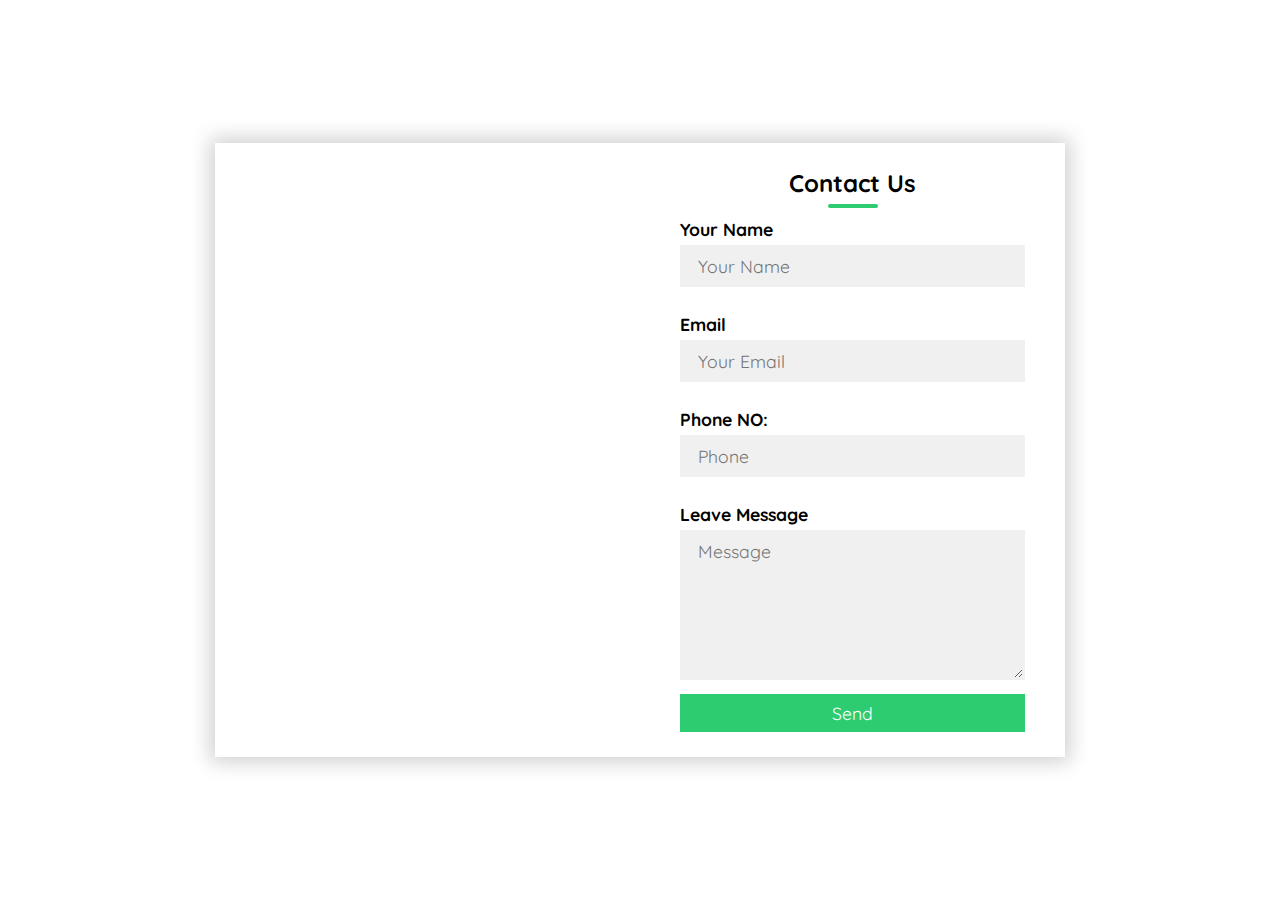
<file: contactForm/index.html>
<!DOCTYPE html>
<html>

<head>
  <title>Contact us</title>
  <link rel="stylesheet" type="text/css" href="style.css">
  <link href="https://fonts.googleapis.com/css?family=Quicksand&display=swap" rel="stylesheet">
  <meta name="viewport" content="width=device-width,initial-scale=1.0,minimum-scale=1.0,maximum-scale=1.0">
</head>

<body>
  <div class="container">
    <div class="contact-box">
      <div class="left"></div>
      <div class="right">
        <h2>Contact Us</h2>
        <div class="input-box">
          <label for="">Your Name</label>
          <input type="text" class="field" placeholder="Your Name" id="name-input">
          <span class="name-error"></span>
        </div>
        <div class="input-box">
          <label for="">Email</label>
          <input type="text" class="field" placeholder="Your Email" id="input-Email">
          <span class="email-error"></span>
        </div>
        <div class="input-box">
          <label for="">Phone NO:</label>
          <input type="text" class="field" placeholder="Phone" id="input-Phone">
          <span class="phone-error"></span>
        </div>
        <div class="input-box">
          <label for="">Leave Message </label>
          <textarea placeholder="Message" class="field"></textarea>
        </div>
        <button class="btn">Send</button>
      </div>
    </div>
  </div>
  <script>
    const btn = document.querySelector(".btn");
    // test() method check kata hai regex value  string se match ho rahe hai ya nhi aur ya true ya false return karta hai
    // Name validation
    const validateName = () => {
      const name = document.getElementById("name-input").value.trim();
      const nameError = document.querySelector(".name-error");

      if (name === "") {
        nameError.innerText = "Please enter your name";
        return false;
      }

      nameError.innerText = "";
      return true;
    };

    // Email validation
    const validateEmail = () => {
      const email = document.getElementById("input-Email").value.trim();
      const emailError = document.querySelector(".email-error");
      const emailPattern = /^[^\s@]+@[^\s@]+\.[^\s@]+$/; // Simple email regex

      if (email === "") {
        emailError.innerText = "Please enter your email";
        return false;
      } else if (!emailPattern.test(email)) {
        emailError.innerText = "Please enter a valid email address";
        return false;
      }

      emailError.innerText = "";
      return true;
    };

    // Phone number validation
    const validatePhoneNO = () => {
      const phone = document.getElementById("input-Phone").value.trim();
      const phoneError = document.querySelector(".phone-error");

      if (phone === "") {
        phoneError.innerText = "Please enter your phone number";
        return false;
      } else if (isNaN(phone)) {
        phoneError.innerText = "Phone number should contain only digits";
        return false;
      } else if (phone.length < 10) {
        phoneError.innerText = "Phone number must be at least 10 digits long";
        return false;
      }

      phoneError.innerText = "";
      return true;
    };

    // Event Listener
    if (btn) {
      btn.addEventListener("click", (event) => {
        event.preventDefault(); 
        const isNameValid = validateName();
        const isEmailValid = validateEmail();
        const isPhoneValid = validatePhoneNO();

        if (isNameValid && isEmailValid && isPhoneValid) {
          alert("Form submitted successfully!");
          // btn.disabled;
        }
      });
    }


  </script>
</body>

</html>
</file>
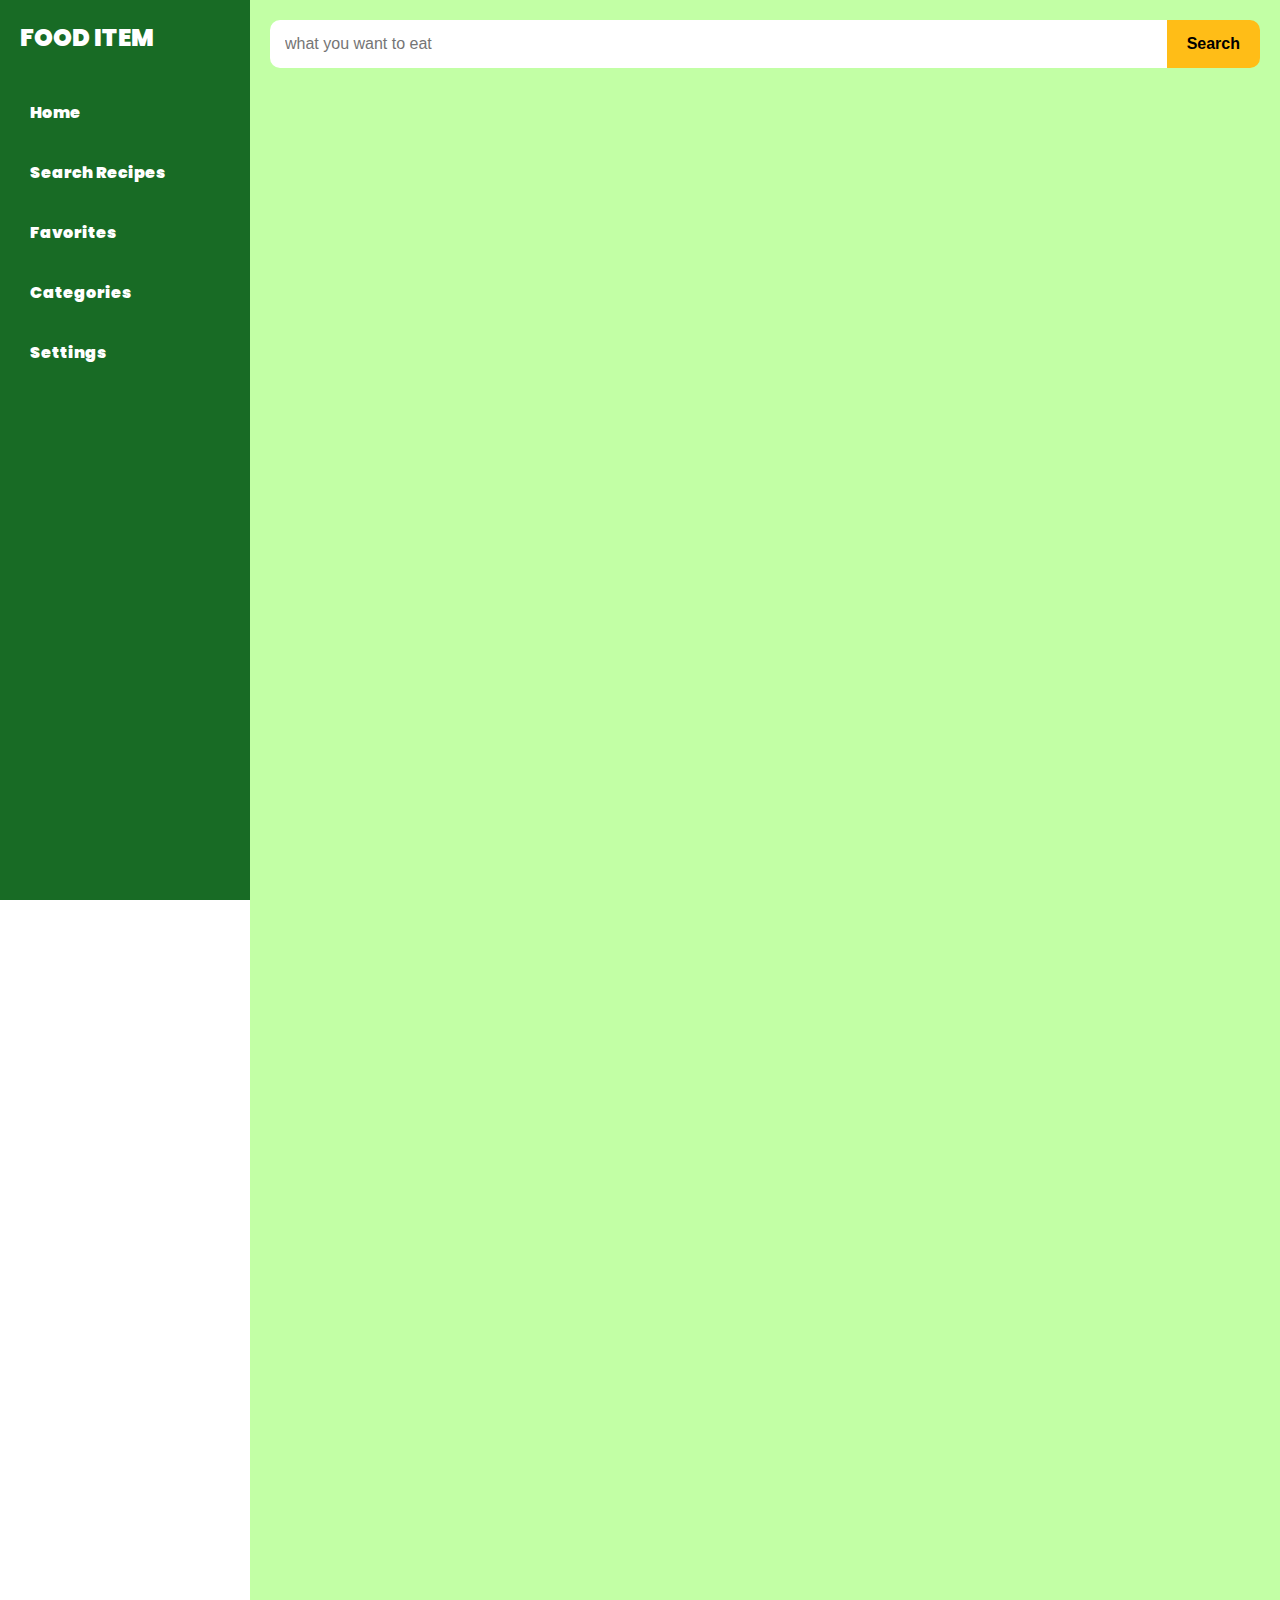
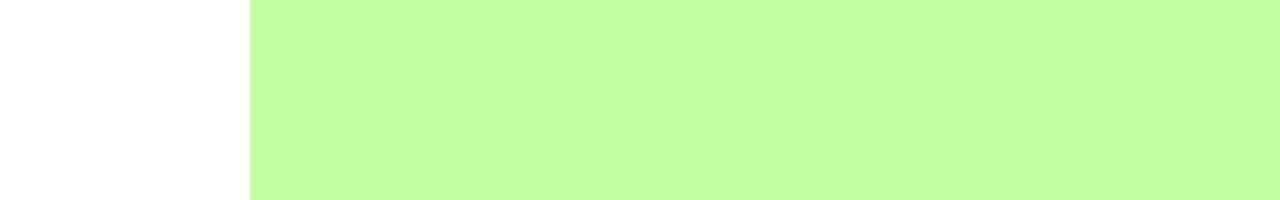
<file: Finder/index.html>
<!DOCTYPE html>
<html lang="en">

<head>
  <meta charset="UTF-8">
  <meta name="viewport" content="width=device-width, initial-scale=1.0">
  <title>Recipe Finder App</title>
  <link rel="stylesheet" href="style.css">
</head>

<body>

  <div class="sidebar">
    <h2>food item </h2>
    <a href="#">Home</a>
    <a href="#">Search Recipes</a>
    <a href="#">Favorites</a>
    <a href="#">Categories</a>
    <a href="#">Settings</a>
  </div>

  <div class="main-content">
    <div class="search-box">
      <input type="text" placeholder="what you want to eat" id="search-input">
      <button class="btn">search</button>
    </div>
    <div class="loader">
    </div>
    <div class="cards-container">
      <!-- <div class="card">
        <img
          src="https://plus.unsplash.com/premium_photo-1664391811784-53a136d9ab16?w=500&auto=format&fit=crop&q=60&ixlib=rb-4.0.3&ixid=M3wxMjA3fDB8MHxzZWFyY2h8MXx8Zm9vZCUyMGl0ZW18ZW58MHx8MHx8fDA%3D"
          alt="">
        <div class="card-content">
          <h4 class="food-name">name</h4>
        </div>
      </div> -->

    </div>
    <div class="view-card">
    </div>
  </div>

  <script>
    const searchinput = document.querySelector("#search-input");
    const btn = document.querySelector(".btn");
    const cardsContainer = document.querySelector(".cards-container");
    const loader = document.querySelector(".loader");
    const viewCard = document.querySelector(".view-card");

    // Fetch Ingredients
    const fetchIngredients = (meal) => {
      let ingredientList = "";
      for (let i = 1; i <= 20; i++) {
        const ingredient = meal[`strIngredient${i}`];
        const measure = meal[`strMeasure${i}`];

        if (ingredient && ingredient.trim() !== "") {
          ingredientList += `<li>${measure ? measure : ""} ${ingredient}</li>`;
        } else {
          break;
        }
      }
      return ingredientList;
    };

    // Show Meal Details
    const handleViewDetails = (meal) => {
      viewCard.innerHTML = "";
      viewCard.innerHTML = `
    <button class="close-btn">x</button>
    <h2>${meal.strMeal}</h2>
    <h3>Ingredients:</h3>
    <ul>${fetchIngredients(meal)}</ul>
    <div>
        <h3>Instructions:</h3>
        <p>${meal.strInstructions}</p>
    </div>
  `;

      viewCard.style.display = "block";

      //  Close Button Event Listener
      const closeBtn = viewCard.querySelector(".close-btn");
      closeBtn.addEventListener("click", () => {
        viewCard.style.display = "none";
      });
    };

    // Display Meals in UI
    const displaydata = (data) => {
      cardsContainer.innerHTML = ""; // ✅ Clear previous results
      if (!data.meals) {
        cardsContainer.innerHTML = `<h1 class="error">No meals found. Try another search!</h1>`;
        return;
      }
      data.meals.forEach(meal => {
        const divelement = document.createElement("div");
        divelement.classList.add("card");
        divelement.innerHTML = `
      <img src="${meal.strMealThumb}" alt="">
      <div class="card-content">
          <h2 class="food-name">${meal.strMeal}</h2>
          <h4 class="food-dish"><span>${meal.strArea}</span> Dish</h4>
          <p class="food-category">Belongs to <span>${meal.strCategory}</span> category</p>
      </div>
    `;

        const button = document.createElement("button");
        button.innerText = "View";
        button.classList.add("card-btn");
        button.addEventListener("click", () => handleViewDetails(meal));

        divelement.append(button);
        cardsContainer.append(divelement);
      });
    };

    // Fetch Data from API
    async function fetchData(query) {
      try {
        loader.style.display = "block";
        cardsContainer.innerHTML = ""; // ✅ Clear previous content
        const response = await fetch(`https://www.themealdb.com/api/json/v1/1/search.php?s=${query}`);
        const data = await response.json();

        loader.style.display = "none";

        displaydata(data);
      } catch (error) {
        loader.style.display = "none"; // ✅ Fix: Hide loader on error
        cardsContainer.innerHTML = `<h1 class="error">Failed to fetch data</h1>`;
      }
    }

    // Search Button Event Listener
    btn.addEventListener("click", () => {
      const search = searchinput.value.trim();
      if (search === "") {
        cardsContainer.innerHTML = `<h1 class="error">Please enter a valid input...</h1>`;
      } else {
        fetchData(search);
      }
    });

  </script>
</body>

</html>
</file>
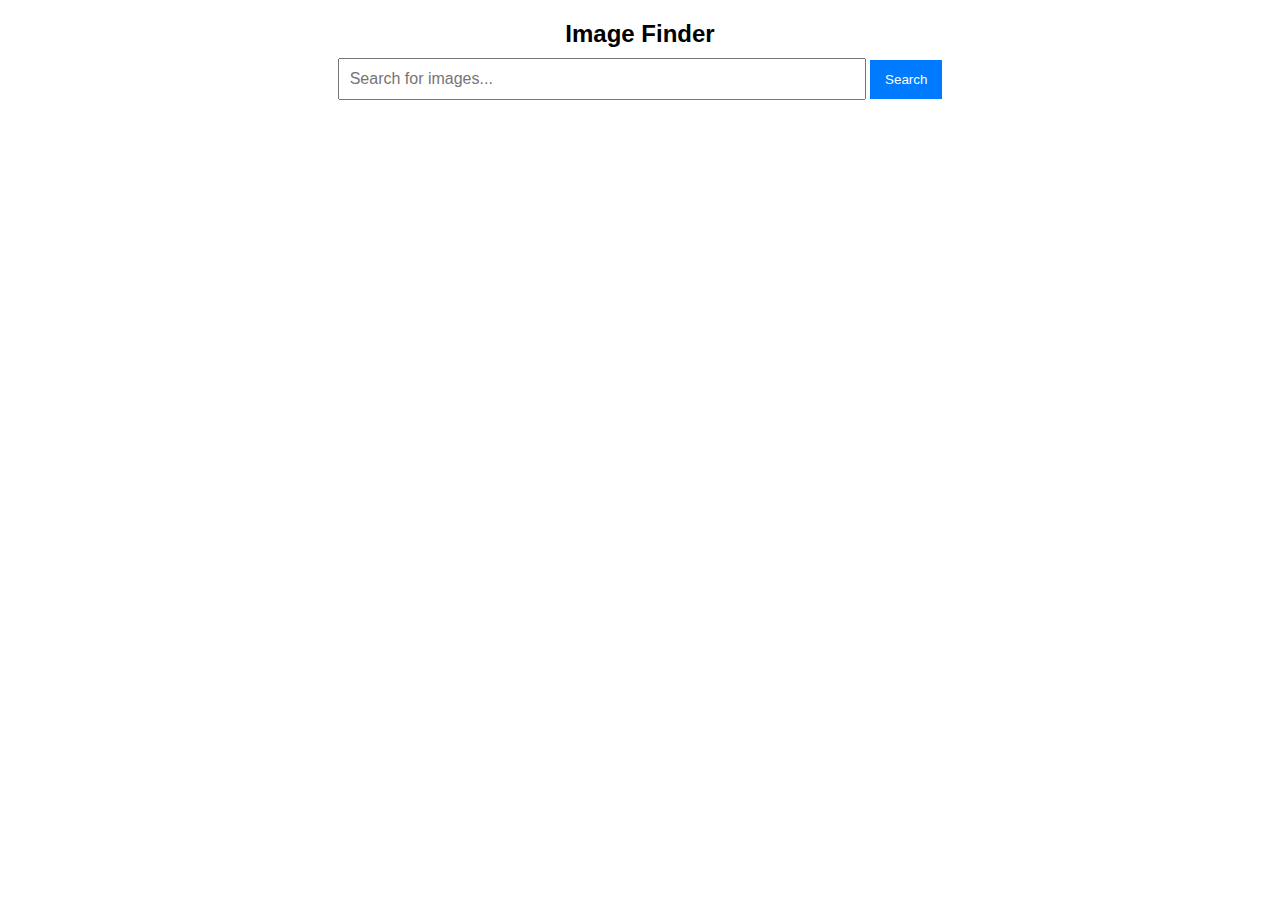
<file: imagesearch/index.html>
<!DOCTYPE html>
<html lang="en">

<head>
  <meta charset="UTF-8">
  <meta name="viewport" content="width=device-width, initial-scale=1.0">
  <title>Image Finder</title>
  <link rel="stylesheet" href="style.css">
</head>

<body>
  <div class="container">
    <h2>Image Finder</h2>
    <input type="text" id="search" placeholder="Search for images...">
    <button onclick="searchImages()">Search</button>
    <div class="gallery" id="gallery"></div>
  </div>

  <script>
    const input = document.getElementById('search');
    const gallery = document.getElementById("gallery");
    async function searchImages() {
      try {
        const query = input.value.trim();
        if (query === "") {
          alert("please enter the data")
          return
        }
        gallery.innerHTML = `loading.......`
        const apiKey = 'PQ_psM7neXbbAJUw2R0NrX_qRx-usxpxhvQ2yL_ljac';
        const url = `https://api.unsplash.com/search/photos?query=${query}&client_id=${apiKey}`;
        const response = await fetch(url);
        // check respone is good are bad
        if (!response.ok) {
          throw new Error(`HTTP error! Status: ${response.status}`);
        }

        const data = await response.json();
        const results = data.results;
        // check results contains data are not
        if (results.length === 0) {
          gallery.innerHTML = '<p>No images found.</p>';
          return;
        }
        gallery.innerHTML = ""
        results.forEach(result => {
          const img = document.createElement("img");
          img.src = `${result.urls.small}`
          img.alt = `${result.alt_description}`
          gallery.append(img);
        });

      } catch (error) {
        console.error("Error fetching images:", error);
        gallery.innerHTML = '<p>Failed to fetch images. Please try again later.</p>';
      }

    }
  </script>
</body>

</html>
</file>
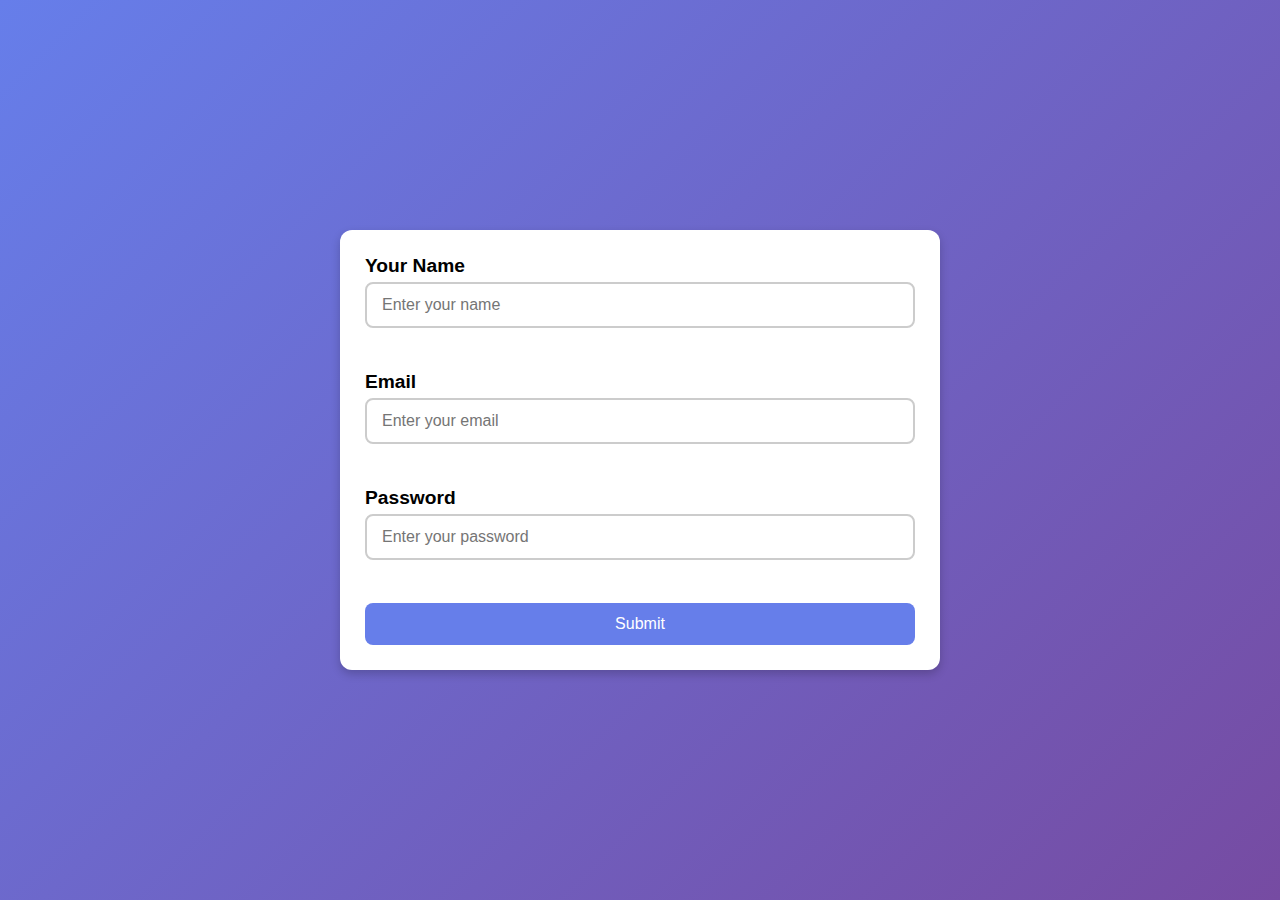
<file: vaildationContact/index.html>
<!DOCTYPE html>
<html lang="en">

<head>
  <meta charset="UTF-8">
  <meta name="viewport" content="width=device-width, initial-scale=1.0">
  <title>Form Contact</title>
  <link rel="stylesheet" href="https://cdnjs.cloudflare.com/ajax/libs/font-awesome/6.7.2/css/all.min.css"
    integrity="sha512-Evv84Mr4kqVGRNSgIGL/F/aIDqQb7xQ2vcrdIwxfjThSH8CSR7PBEakCr51Ck+w+/U6swU2Im1vVX0SVk9ABhg=="
    crossorigin="anonymous" referrerpolicy="no-referrer" />
  <link rel="stylesheet" href="style.css">
</head>

<body>
  <div class="form-container">
    <form id="myForm">
      <div class="form-group" id="nameBox">
        <label for="name">Your Name</label>
        <input type="text" id="name" placeholder="Enter your name">
        <i class="fa-solid fa-circle-exclamation"></i>
        <i class="fa-solid fa-circle-check"></i>
        <p class="error-text">error</p>
      </div>

      <div class="form-group" id="emailbox">
        <label for="email">Email</label>
        <input type="email" id="email" placeholder="Enter your email">
        <i class="fa-solid fa-circle-exclamation"></i>
        <i class="fa-solid fa-circle-check"></i>
        <p class="error-text">error</p>
      </div>

      <div class="form-group" id="passwordbox">
        <label for="password">Password</label>
        <input type="password" id="password" placeholder="Enter your password">
        <i class="fa-solid fa-circle-exclamation"></i>
        <i class="fa-solid fa-circle-check"></i>
        <p class="error-text">error</p>
      </div>

      <button type="submit">Submit</button>
    </form>
  </div>

  <script>
    const myForm = document.querySelector("#myForm");
    const name = document.getElementById("name");
    const email = document.getElementById("email");
    const password = document.getElementById("password");

    const validate = () => {
      let isValid = true; // To track form validation status

      const namevalue = name.value.trim();
      const emailvalue = email.value.trim();
      const passwordvalue = password.value.trim();
      const emailPattern = /^[a-zA-Z0-9._%+-]+@[a-zA-Z0-9.-]+\.[a-zA-Z]{2,}$/;

      // ✅ Name Validation
      if (namevalue === "") {
        errorfun(name, "Name cannot be empty");
        isValid = false;
      } else if (namevalue.length < 3) {
        errorfun(name, "Name must be at least 3 characters long");
        isValid = false;
      } else {
        successfun(name);
      }

      // ✅ Email Validation
      if (emailvalue === "") {
        errorfun(email, "This field cannot be empty!");
        isValid = false;
      } else if (!emailPattern.test(emailvalue)) {
        errorfun(email, "Enter a valid email address!");
        isValid = false;
      } else {
        successfun(email);
      }

      // ✅ Password Validation (Should contain letters, numbers, and be at least 8 characters long)
      if (passwordvalue === "") {
        errorfun(password, "This field cannot be empty!");
        isValid = false;
      } else if (passwordvalue.length < 8) {
        errorfun(password, "Password must be at least 8 characters long");
        isValid = false;
      } else if (!/[A-Za-z]/.test(passwordvalue) || !/[0-9]/.test(passwordvalue)) {
        errorfun(password, "Password must contain both letters and numbers!");
        isValid = false;
      } else {
        successfun(password);
      }

      return isValid; // Return form validation status
    };

    //  Error function
    const errorfun = (errorelm, errormessage) => {
      const parentelm = errorelm.parentNode;
      parentelm.classList.add("error");
      parentelm.classList.remove("success");

      const errortext = parentelm.querySelector(".error-text");
      if (errortext) {
        errortext.innerText = errormessage;
      }
    };

    // Success function
    const successfun = (input) => {
      const parentelm = input.parentNode;
      parentelm.classList.remove("error");
      parentelm.classList.add("success");
    };

    //  Form Submission If Errors Exist
    myForm.addEventListener("submit", (e) => {
      e.preventDefault();
      const successfully = validate();
      if (successfully) {
        // alert("Form submitted successfully!");
        myForm.innerText = "Form submitted successfully! ✅"
      }
    });
  </script>
</body>

</html>
</file>
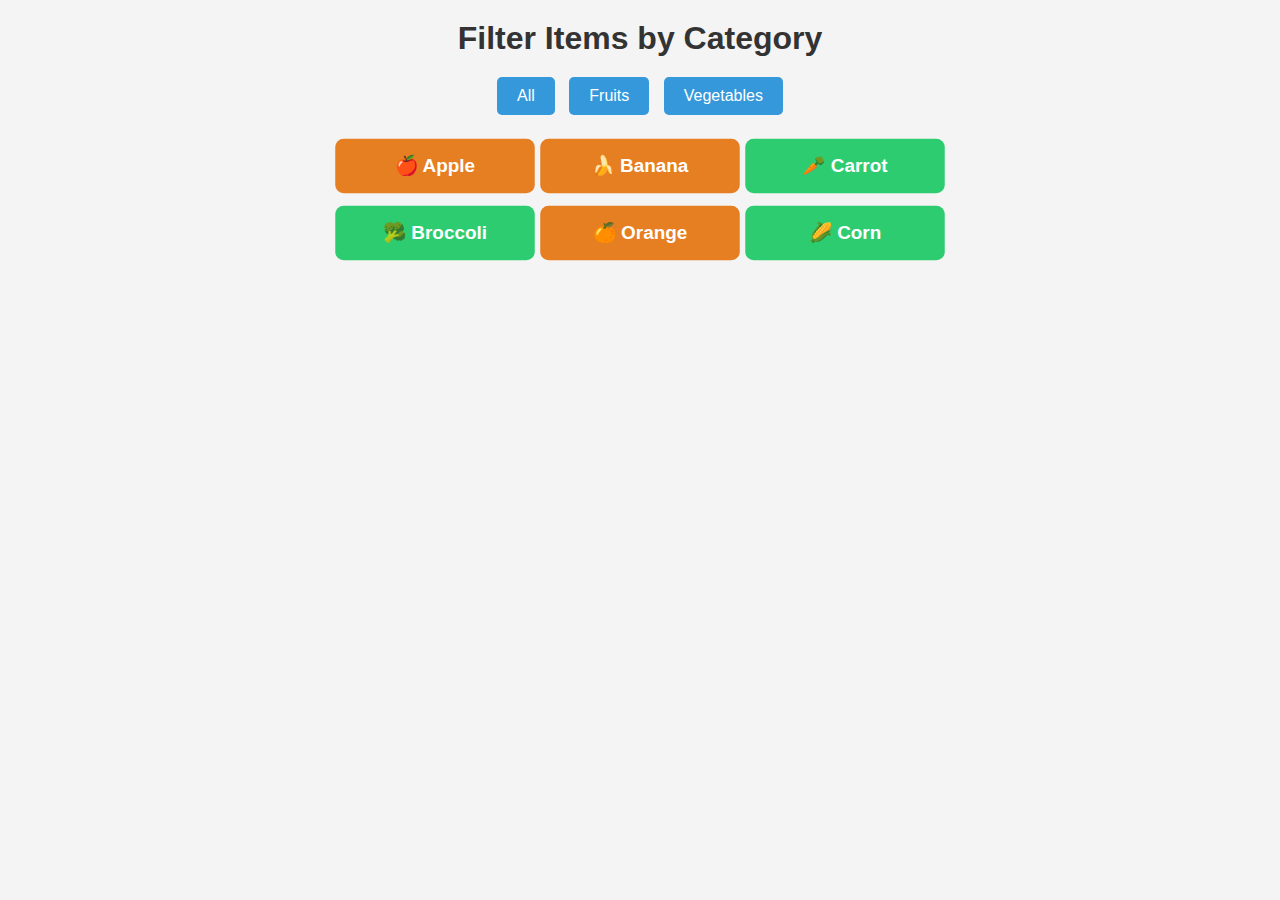
<file: Finder/filterApp/index.html>
<!DOCTYPE html>
<html lang="en">

<head>
  <meta charset="UTF-8">
  <meta name="viewport" content="width=device-width, initial-scale=1.0">
  <title>Stylish Filter App</title>
  <style>
    * {
      margin: 0;
      padding: 0;
      box-sizing: border-box;
      font-family: Arial, sans-serif;
    }

    body {
      background-color: #f4f4f4;
      text-align: center;
      padding: 20px;
    }

    h1 {
      margin-bottom: 15px;
      color: #333;
    }

    .buttons {
      margin-bottom: 20px;
    }

    .buttons button {
      padding: 10px 20px;
      margin: 5px;
      border: none;
      cursor: pointer;
      font-size: 16px;
      border-radius: 5px;
      background-color: #3498db;
      color: white;
      transition: 0.3s ease-in-out;
    }

    .buttons button:hover {
      background-color: #2980b9;
    }

    .container {
      display: grid;
      grid-template-columns: repeat(auto-fit, minmax(150px, 1fr));
      gap: 15px;
      max-width: 600px;
      margin: auto;
    }

    .item {
      padding: 15px;
      border-radius: 8px;
      font-size: 18px;
      font-weight: bold;
      color: white;
      text-align: center;
      display: none;
      transition: all 0.3s ease;
    }

    .fruit {
      background-color: #e67e22;
    }

    .vegetable {
      background-color: #2ecc71;
    }

    .show {
      display: block;
      transform: scale(1.05);
    }
  </style>
</head>

<body>

  <h1>Filter Items by Category</h1>

  <div class="buttons">
    <button onclick="filterItems('all')">All</button>
    <button onclick="filterItems('fruit')">Fruits</button>
    <button onclick="filterItems('vegetable')">Vegetables</button>
  </div>

  <div class="container">
    <div class="item fruit">🍎 Apple</div>
    <div class="item fruit">🍌 Banana</div>
    <div class="item vegetable">🥕 Carrot</div>
    <div class="item vegetable">🥦 Broccoli</div>
    <div class="item fruit">🍊 Orange</div>
    <div class="item vegetable">🌽 Corn</div>
  </div>

  <script>
    function filterItems(category) {

      let items = document.querySelectorAll('.item');

      items.forEach(item => {
        item.classList.remove('show');

        if (category === 'all' || item.classList.contains(category)) {
          item.classList.add('show');
        }
      });
    }

    // Show all items by default
    filterItems('all');
  </script>

</body>

</html>
</file>
<file: contactForm/style.css>
* {
  padding: 0;
  margin: 0;
  box-sizing: border-box;
  font-family: 'Quicksand', sans-serif;
}

body {
  height: 100vh;
  width: 100%;
}

.container {
  position: relative;
  width: 100%;
  height: 100%;
  display: flex;
  justify-content: center;
  align-items: center;
  padding: 20px 100px;
}

.container:after {
  content: '';
  position: absolute;
  width: 100%;
  height: 100%;
  left: 0;
  top: 0;
  background: url("https://github.com/sefyudem/Contact-Us-Form/blob/master/img/bg.jpg?raw=true") no-repeat center;
  background-size: cover;
  filter: blur(50px);
  z-index: -1;
}

.contact-box {
  max-width: 850px;
  display: grid;
  grid-template-columns: repeat(2, 1fr);
  justify-content: center;
  align-items: center;
  background-color: #fff;
  box-shadow: 0px 0px 19px 5px rgba(0, 0, 0, 0.19);
}

.left {
  background: url("https://github.com/sefyudem/Contact-Us-Form/blob/master/img/bg.jpg?raw=true") no-repeat center;
  background-size: cover;
  height: 100%;
}

.right {
  padding: 25px 40px;
}

h2 {
  position: relative;
  padding: 0 0 10px;
  text-align: center;
  margin-bottom: 10px;
}

h2:after {
  content: '';
  position: absolute;
  left: 50%;
  bottom: 0;
  transform: translateX(-50%);
  height: 4px;
  width: 50px;
  border-radius: 2px;
  background-color: #2ecc71;
}

.input-box {
  margin-bottom: 10px;
}

.input-box label {
  font-size: 1.1rem;
  font-weight: 900;
  margin-bottom: 5px;
  display: inline-block;
}
.input-box span{
  color: red;
  display: block;
  padding-block: 8px;
  padding-left: 10px;
}
.field {
  width: 100%;
  border: 2px solid rgba(0, 0, 0, 0);
  outline: none;
  background-color: rgba(230, 230, 230, 0.6);
  padding: 0.5rem 1rem;
  font-size: 1.1rem;
  transition: .3s;
}

.field:hover {
  background-color: rgba(0, 0, 0, 0.1);
}

textarea {
  min-height: 150px;
}

.btn {
  width: 100%;
  padding: 0.5rem 1rem;
  background-color: #2ecc71;
  color: #fff;
  font-size: 1.1rem;
  border: none;
  outline: none;
  cursor: pointer;
  transition: .3s;
}

.btn:hover {
  background-color: #27ae60;
}

.field:focus {
  border: 2px solid rgba(30, 85, 250, 0.47);
  background-color: #fff;
}

@media screen and (max-width: 880px) {
  .contact-box {
    grid-template-columns: 1fr;
  }

  .left {
    height: 200px;
  }
}
</file>
<file: Finder/style.css>
@import url('https://fonts.googleapis.com/css2?family=Karla:ital,wght@0,200..800;1,200..800&family=Poppins:ital,wght@0,100;0,200;0,300;0,400;0,500;0,600;0,700;0,800;0,900;1,100;1,200;1,300;1,400;1,500;1,600;1,700;1,800;1,900&display=swap');

* {
  margin: 0;
  padding: 0;
  box-sizing: border-box;
}

body {
  font-family: "Poppins", serif;
  display: flex;
}

.error {
  color: red;
  margin: auto;
}

.sidebar {
  width: 250px;
  background-color: #186b25;
  color: white;
  backdrop-filter: blur(-20px);
  padding: 20px;
  position: fixed;
  left: 0;
  top: 0;
  bottom: 0;
  display: flex;
  flex-direction: column;
  gap: 15px;
}

.sidebar h2 {
  text-transform: uppercase;
  font-weight: 900;
  margin-bottom: 20px;
}

.sidebar a {
  color: white;
  text-decoration: none;
  padding: 10px;
  display: block;
  border-radius: 5px;
  font-weight: 900;
}

.sidebar a:hover {
  background: rgb(255, 189, 23);
}

.main-content {
  margin-left: 250px;
  width: calc(100% - 250px);
  background-color: #b8ff97dc;
  min-height: 200vh;
  padding: 20px;
}

.search-box {
  position: relative;
  display: flex;
}

.search-box input {
  flex-grow: 1;
  padding: 15px;
  border-radius: 10px;
  font-size: 1rem;
  border: none;
  border-top-right-radius: 0;
  border-bottom-right-radius: 0;
}

.search-box input:focus {
  outline: none;
}

.btn {
  padding: 15px 20px;
  border: none;
  border-radius: 10px;
  background-color: rgb(255, 189, 23);
  border-top-left-radius: 0;
  font-size: 1rem;
  font-weight: 900;
  border-bottom-left-radius: 0;
  text-transform: capitalize;
}

/* loader */
.loader {
  display: none;
  position: absolute;
  left: 50%;
  top: 50%;
  transform: translate(-50%, -50%);
  width: 50px;
  height: 50px;
  border: 8px solid #2980b9;
  border-top: 8px solid transparent;
  border-radius: 50%;
  animation: spin 1s linear infinite;
}

@keyframes spin {
  0% {
    transform: rotate(0deg);
  }

  100% {
    transform: rotate(360deg);
  }
}

/* card container */
.cards-container {
  display: flex;
  flex-wrap: wrap;
  gap: 10px;
  margin-top: 5vh;
  justify-content: space-between;
}

.card {
  width: 300px;
  border-radius: 10px;
  display: flex;
  flex-direction: column;
  justify-content: space-between;
  overflow: hidden;
  min-width: 250px;
  background-color: #FEF9D9;
}

.card img {
  width: 100%;
  height: 250px;
  object-fit: cover;
}

.card-content {
  padding: 10px;
  color: rgb(0, 0, 0);
  text-align: center;
}

.card-btn {
  display: block;
  width: 100%;
  font-size: 1rem;
  text-transform: uppercase;
  font-weight: 900;
  border: none;
  padding: 15px;
  background-color: #2980b9;
}

.card-content .food-name {
  font-size: 1.4rem;
  text-transform: capitalize;
  font-weight: 900;
}

.card-content .food-dish {
  font-weight: 500;
  font-size: 1.2rem;
}

.card-content .food-dish span {
  font-weight: 700;
}

.card-content .food-category {
  font-weight: 500;
  font-size: 0.9rem;
}

.card-content .food-category span {
  font-weight: 700;
}

/* 
view-card */

.view-card {
  height: 350px;
  display: none;
  background-color: rgb(64, 255, 89);
  border-radius: 10px;
  width: 50%;
  position: absolute;
  left: 50%;
  top: 50%;
  padding: 20px 30px;
  overflow-x: hidden;
  transform: translate(-50%, -50%);
}

.view-card h2 {
  font-size: 1.2rem;
}

.view-card ul {
  padding-left: 30px;
}

.view-card ul li {
  list-style: decimal;
}

.close-btn {
  height: 30px;
  width: 30px;
  font-size: 1.5rem;
  display: flex;
  padding: 10px;
  position: absolute;
  align-items: center;
  top: 10px;
  right: 20px;
  background-color: red;
  justify-content: center;
  z-index: 99;
  border: none;
}
</file>
<file: imagesearch/style.css>
* {
  margin: 0;
  padding: 0;
  box-sizing: border-box;
}

body {
  font-family: Arial, sans-serif;
  text-align: center;

}

.container {
  max-width: 700px;
  width: 100%;
  margin: auto;
  padding: 20px;
}

input {
  width: 80%;
  padding: 10px;
  margin-top: 10px;
  font-size: 1rem;

}

button {
  padding: 12px 15px;
  background-color: #007bff;
  color: white;
  border: none;
  cursor: pointer;
}


button:hover {
  background-color: #3897fc;
}

.gallery {
  display: flex;
  flex-wrap: wrap;
  justify-content: center;
  margin-top: 20px;
}

.gallery img {
  width: 200px;
  height: 150px;
  object-fit: cover;
  margin: 10px;
  border-radius: 10px;
}
</file>
<file: vaildationContact/style.css>
* {
  box-sizing: border-box;
  margin: 0;
  padding: 0;
  font-family: 'Poppins', sans-serif;
}

body {
  display: flex;
  justify-content: center;
  align-items: center;
  height: 100vh;
  background: linear-gradient(135deg, #667eea, #764ba2);
}

.form-container {
  /* width: 380px; */
  width: 100%;
  max-width: 600px;
  padding: 25px;
  background: rgb(255, 255, 255);
  border-radius: 12px;
  box-shadow: 0 4px 10px rgba(0, 0, 0, 0.2);
}

.form-group {
  position: relative;
  margin-bottom: 20px;
}

.form-group label {
  font-size: 1.2rem;
  display: block;
  font-weight: 900;
}

.form-group input {
  width: 100%;
  padding: 12px 15px;
  border: 2px solid #ccc;
  border-radius: 8px;
  font-size: 1rem;
  margin: 5px 0;
  transition: 0.3s;
}

.form-group input:focus {
  border-color: #667eea;
  outline: none;
}

.form-group.success input {
  border-color: green;
}

.form-group.error input {
  border-color: red;
}

.form-group i {
  font-size: 1.5rem;
  position: absolute;
  right: 10px;
  bottom: 35px;
  visibility: hidden;
}

.form-group.error .fa-circle-exclamation {
  color: red;
  visibility: visible;
}

.form-group.success .fa-circle-check {
  color: green;
  visibility: visible;
}
.error-text {
  color: red;
  font-size: 1rem;
  visibility: hidden;
}

.form-group.error .error-text {
  visibility: visible;
}

button {
  width: 100%;
  padding: 12px;
  background: #667eea;
  color: white;
  border: none;
  border-radius: 8px;
  font-size: 16px;
  cursor: pointer;
  transition: 0.3s;
}

button:hover {
  background: #5563d4;
}
</file>
